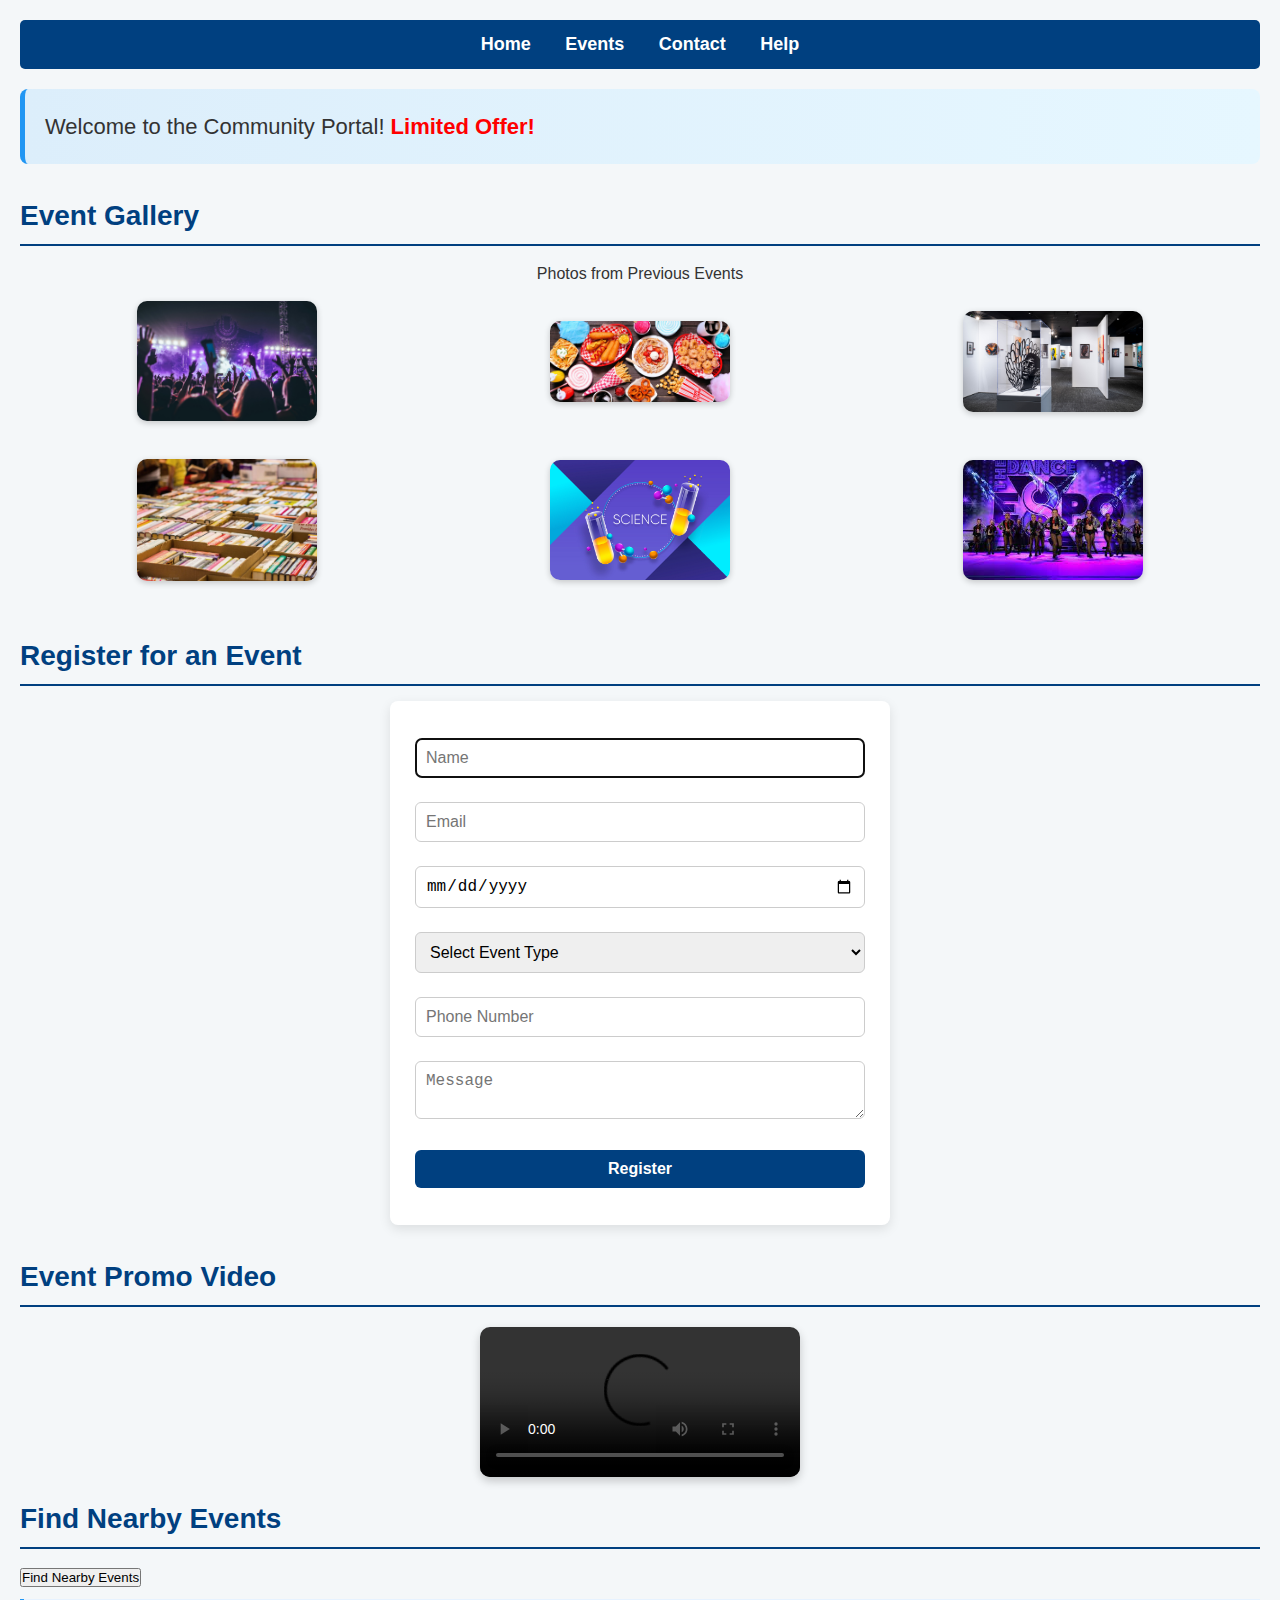
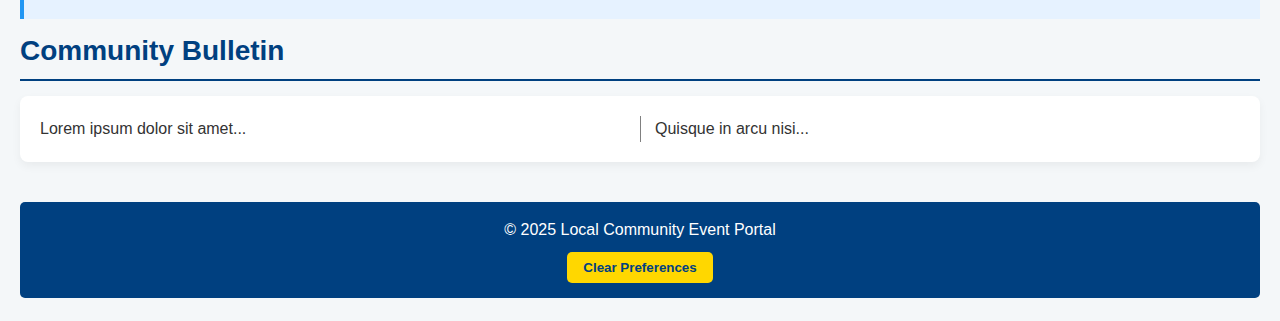
<file: Module 1 (Html,Css,js)/index.html>
<!DOCTYPE html>
<html lang="en">
<head>
  <meta charset="UTF-8" />
  <meta name="viewport" content="width=device-width, initial-scale=1.0" />
  <title>Local Community Event Portal</title>
  <link rel="stylesheet" href="styles.css">
  <script src="main.js" defer></script>
</head>
<body>

  <!-- Navigation -->
  <nav>
    <a href="#home">Home</a>
    <a href="#events">Events</a>
    <a href="#contact">Contact</a>
    <a href="help.html" target="_blank">Help</a>
  </nav>

  <!-- Main -->
  <main>
    <!-- Welcome Section -->
    <section id="home">
      <div id="welcomeBanner">Welcome to the Community Portal! <span style="color:red; font-weight:bold;">Limited Offer!</span></div>
    </section>

    <!-- Image Gallery -->
    <section id="gallery">
      <h2>Event Gallery</h2>
      <table>
        <caption>Photos from Previous Events</caption>
        <tr>
          <td><img src="music.jpg" alt="Music Fest" title="Music Fest" class="gallery-img" /></td>
          <td><img src="food.jpg" alt="Food Fair" title="Food Fair" class="gallery-img" /></td>
          <td><img src="art.jpg" alt="Art Show" title="Art Show" class="gallery-img" /></td>
        </tr>
        <tr>
          <td><img src="book.jpg" alt="Book Fair" title="Book Fair" class="gallery-img" /></td>
          <td><img src="science expo.jpg" alt="Science Expo" title="Science Expo" class="gallery-img" /></td>
          <td><img src="dance.jpg" alt="Dance Show" title="Dance Show" class="gallery-img" /></td>
        </tr>
      </table>
    </section>

    <!-- Event Registration Form -->
    <section id="events">
      <h2>Register for an Event</h2>
      <form id="eventForm">
        <input type="text" name="name" placeholder="Name" required autofocus />
        <input type="email" name="email" placeholder="Email" required />
        <input type="date" name="date" required />
        <select name="eventType" id="eventType" onchange="showFee()" required>
          <option value="">Select Event Type</option>
          <option value="music">Music</option>
          <option value="tech">Tech</option>
          <option value="sports">Sports</option>
        </select>
        <input type="text" id="phone" placeholder="Phone Number" onblur="validatePhone()" />
        <textarea name="message" placeholder="Message" onkeydown="countCharacters()" required></textarea>
        <output id="confirmation"></output>
        <button type="submit" onclick="registerEvent(event)">Register</button>
      </form>
    </section>

    <!-- Video Invite -->
    <section>
      <h2>Event Promo Video</h2>
      <video width="320" controls oncanplay="videoReady()">
        <source src="video" type="video/mp4" />
        Your browser does not support the video tag.
      </video>
      <p id="videoMsg"></p>
    </section>

    <!-- Geolocation -->
    <section>
      <h2>Find Nearby Events</h2>
      <button onclick="findEvents()">Find Nearby Events</button>
      <p id="locationOutput"></p>
    </section>

    <!-- Bulletin -->
    <section id="news">
      <h2>Community Bulletin</h2>
      <div style="column-count: 2; column-gap: 30px; column-rule: 1px solid gray;">
        <p>Lorem ipsum dolor sit amet...</p>
        <p>Quisque in arcu nisi...</p>
      </div>
    </section>
  </main>

  <!-- Footer -->
  <footer>
    <p>© 2025 Local Community Event Portal</p>
    <button onclick="clearPreferences()">Clear Preferences</button>
  </footer>

</body>
</html>
</file>
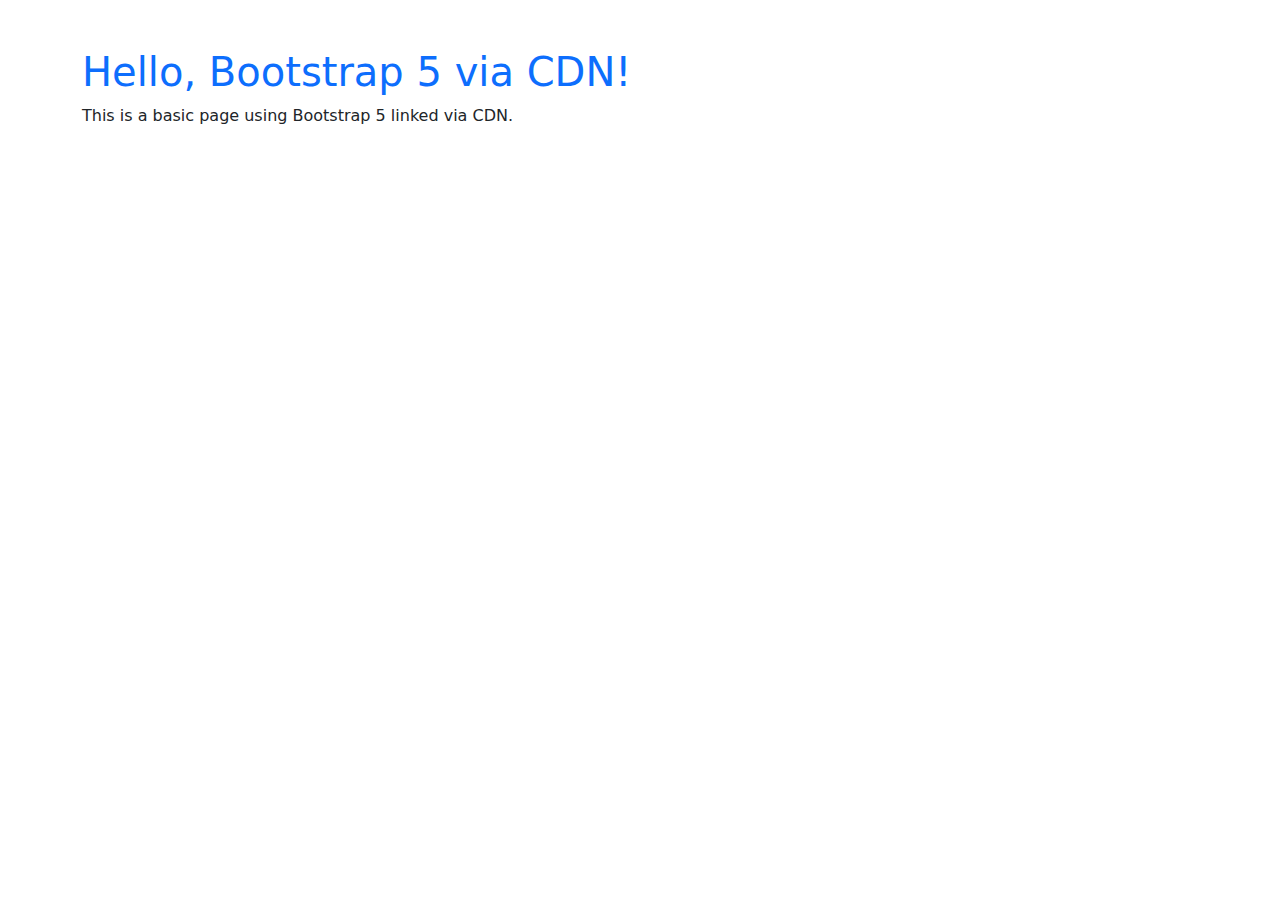
<file: Module 1 (Bootstrap)/bootstrap-5.3.6-dist/bootstrap-5.3.6-dist/bootstrap-5.3.6-dist/1.1.html>
<!DOCTYPE html>
<html lang="en">
<head>
  <meta charset="UTF-8">
  <title>Bootstrap 5 CDN Example</title>
  <!-- Bootstrap 5 CSS CDN link -->
  <link href="https://cdn.jsdelivr.net/npm/bootstrap@5.3.0/dist/css/bootstrap.min.css" rel="stylesheet">
</head>
<body>

  <div class="container mt-5">
    <h1 class="text-primary">Hello, Bootstrap 5 via CDN!</h1>
    <p>This is a basic page using Bootstrap 5 linked via CDN.</p>
  </div>

  <!-- Bootstrap 5 JS Bundle CDN (Optional for some components) -->
  <script src="https://cdn.jsdelivr.net/npm/bootstrap@5.3.0/dist/js/bootstrap.bundle.min.js"></script>
</body>
</html>
</file>
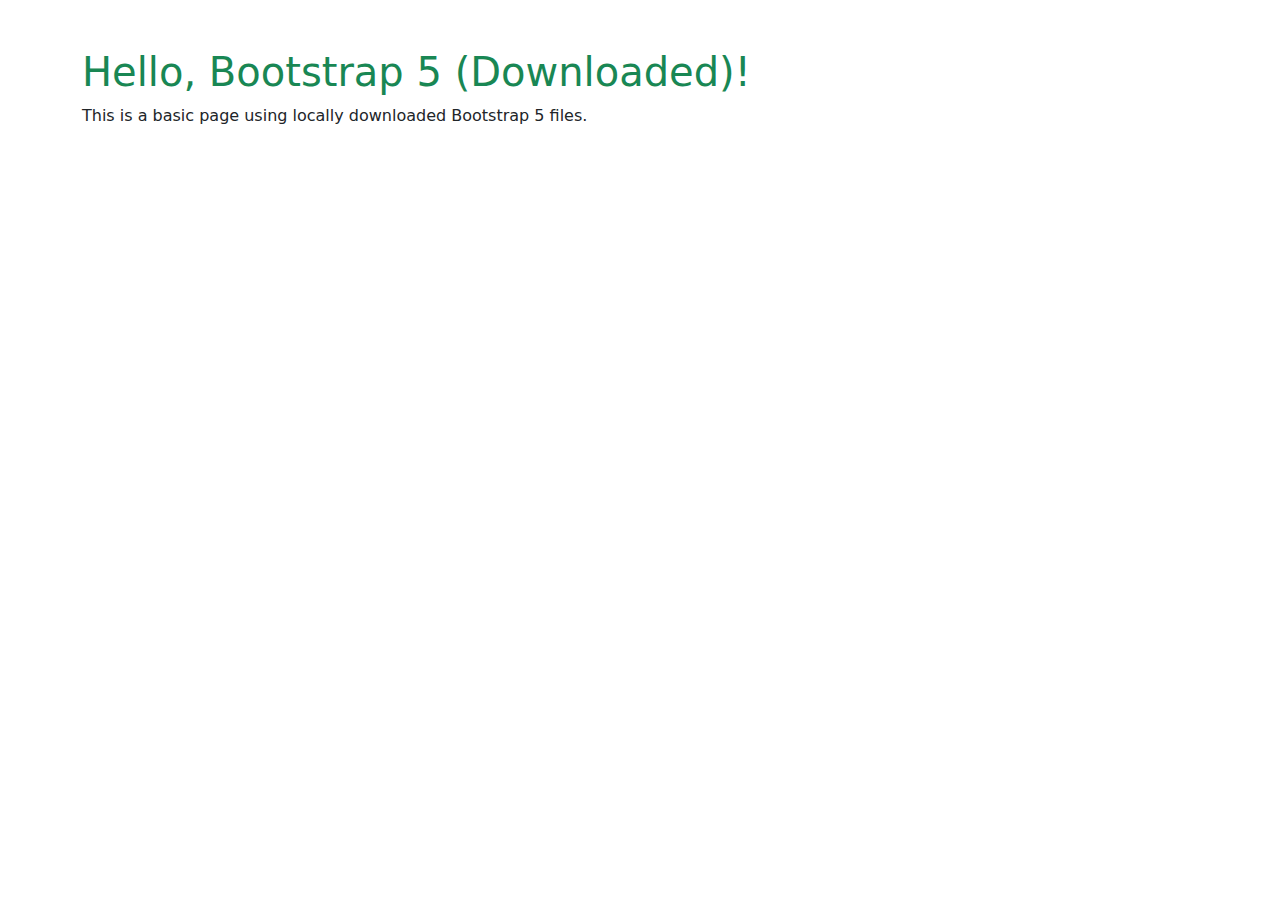
<file: Module 1 (Bootstrap)/bootstrap-5.3.6-dist/bootstrap-5.3.6-dist/bootstrap-5.3.6-dist/1.2.html>
<!DOCTYPE html>
<html lang="en">
<head>
  <meta charset="UTF-8">
  <title>Bootstrap 5 Downloaded Example</title>
  <!-- Link to your downloaded Bootstrap CSS -->
  <link rel="stylesheet" href="css/bootstrap.min.css">
</head>
<body>

  <div class="container mt-5">
    <h1 class="text-success">Hello, Bootstrap 5 (Downloaded)!</h1>
    <p>This is a basic page using locally downloaded Bootstrap 5 files.</p>
  </div>

  <!-- Link to your downloaded Bootstrap JS -->
  <script src="js/bootstrap.bundle.min.js"></script>
</body>
</html>
</file>
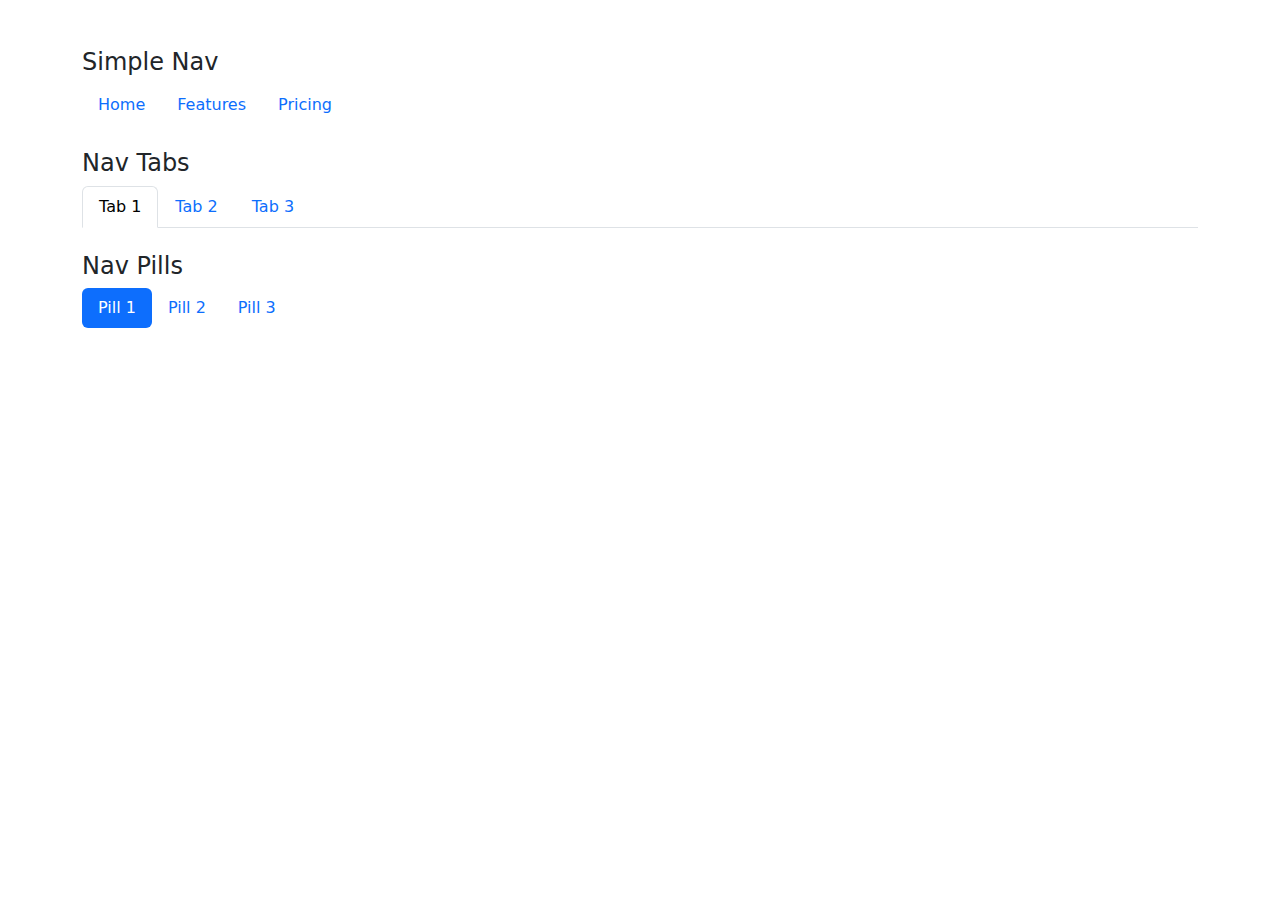
<file: Module 1 (Bootstrap)/bootstrap-5.3.6-dist/bootstrap-5.3.6-dist/bootstrap-5.3.6-dist/10.2.html>
<!DOCTYPE html>
<html lang="en">
<head>
  <meta charset="UTF-8">
  <title>Tabs and Pills</title>
  <link rel="stylesheet" href="css/bootstrap.min.css">
</head>
<body>

<div class="container mt-5">

  <h4>Simple Nav</h4>
  <ul class="nav">
    <li class="nav-item">
      <a class="nav-link active" href="#">Home</a>
    </li>
    <li class="nav-item">
      <a class="nav-link" href="#">Features</a>
    </li>
    <li class="nav-item">
      <a class="nav-link" href="#">Pricing</a>
    </li>
  </ul>

  <h4 class="mt-4">Nav Tabs</h4>
  <ul class="nav nav-tabs">
    <li class="nav-item">
      <a class="nav-link active" href="#">Tab 1</a>
    </li>
    <li class="nav-item">
      <a class="nav-link" href="#">Tab 2</a>
    </li>
    <li class="nav-item">
      <a class="nav-link" href="#">Tab 3</a>
    </li>
  </ul>

  <h4 class="mt-4">Nav Pills</h4>
  <ul class="nav nav-pills">
    <li class="nav-item">
      <a class="nav-link active" href="#">Pill 1</a>
    </li>
    <li class="nav-item">
      <a class="nav-link" href="#">Pill 2</a>
    </li>
    <li class="nav-item">
      <a class="nav-link" href="#">Pill 3</a>
    </li>
  </ul>

</div>

<script src="js/bootstrap.bundle.min.js"></script>
</body>
</html>
</file>
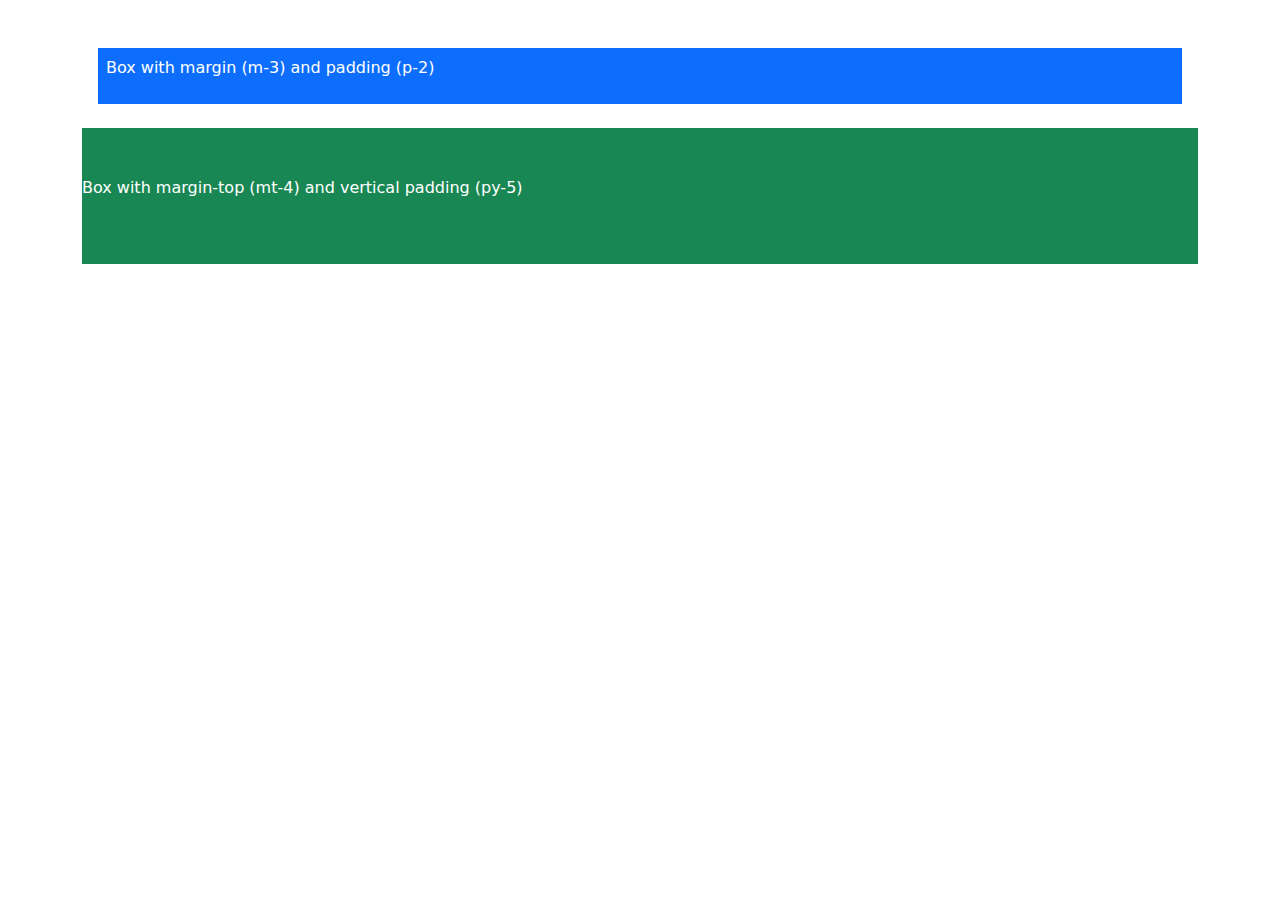
<file: Module 1 (Bootstrap)/bootstrap-5.3.6-dist/bootstrap-5.3.6-dist/bootstrap-5.3.6-dist/12.1.html>
<!DOCTYPE html>
<html lang="en">
<head>
  <meta charset="UTF-8" />
  <title>Spacing Utilities</title>
  <link rel="stylesheet" href="css/bootstrap.min.css" />
</head>
<body>

<div class="container mt-5">

  <div class="bg-primary text-white m-3 p-2">
    <p>Box with margin (m-3) and padding (p-2)</p>
  </div>

  <div class="bg-success text-white mt-4 py-5">
    <p>Box with margin-top (mt-4) and vertical padding (py-5)</p>
  </div>

</div>

<script src="js/bootstrap.bundle.min.js"></script>
</body>
</html>
</file>
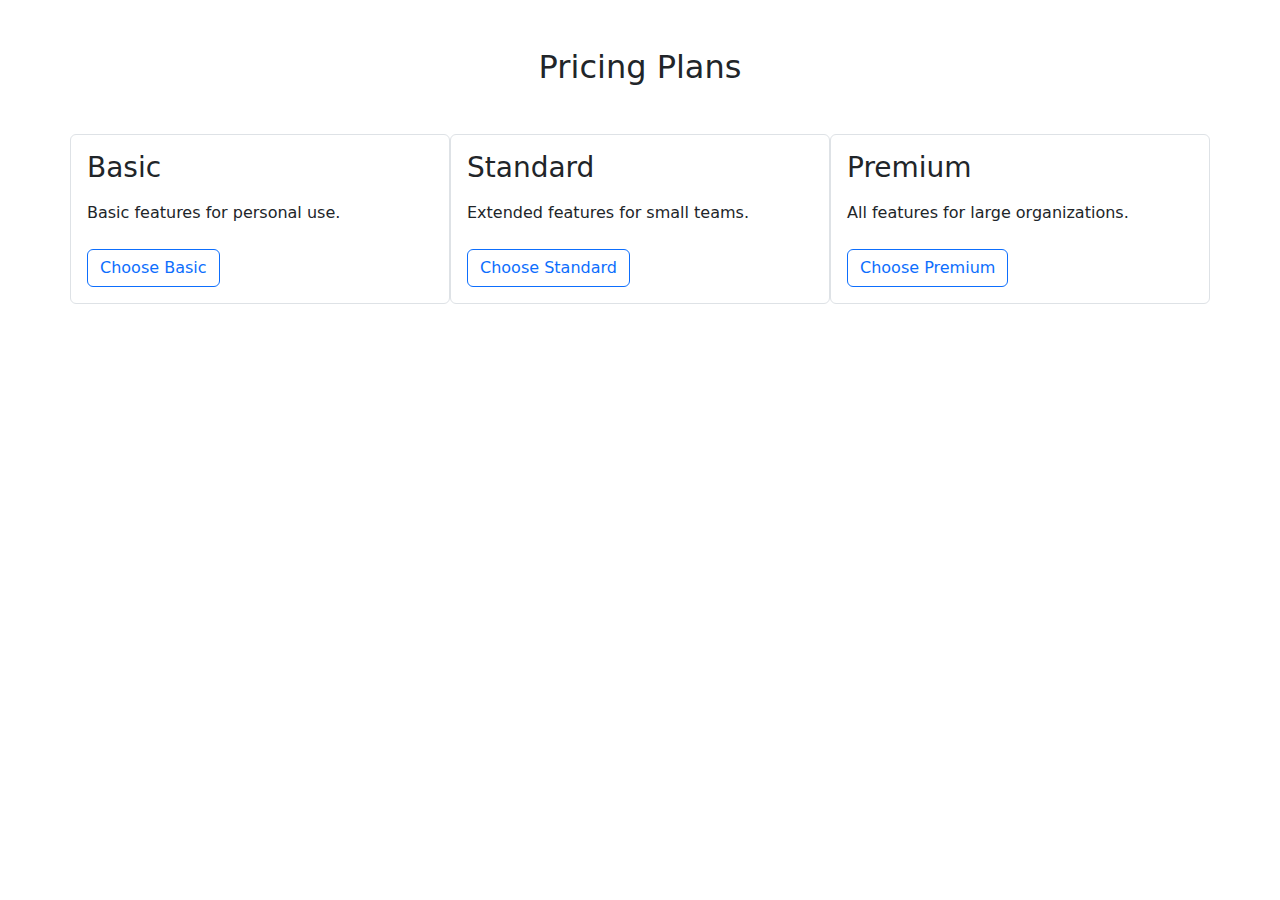
<file: Module 1 (Bootstrap)/bootstrap-5.3.6-dist/bootstrap-5.3.6-dist/bootstrap-5.3.6-dist/12.2.html>
<!DOCTYPE html>
<html lang="en">
<head>
  <meta charset="UTF-8" />
  <title>Pricing Section</title>
  <link rel="stylesheet" href="css/bootstrap.min.css" />
</head>
<body>

<div class="container mt-5">

  <h2 class="text-center mb-5">Pricing Plans</h2>

  <div class="row g-4">
    <div class="col-md-4 p-3 border rounded">
      <h3 class="mb-3">Basic</h3>
      <p class="mb-4">Basic features for personal use.</p>
      <button class="btn btn-outline-primary">Choose Basic</button>
    </div>

    <div class="col-md-4 p-3 border rounded">
      <h3 class="mb-3">Standard</h3>
      <p class="mb-4">Extended features for small teams.</p>
      <button class="btn btn-outline-primary">Choose Standard</button>
    </div>

    <div class="col-md-4 p-3 border rounded">
      <h3 class="mb-3">Premium</h3>
      <p class="mb-4">All features for large organizations.</p>
      <button class="btn btn-outline-primary">Choose Premium</button>
    </div>
  </div>

</div>

<script src="js/bootstrap.bundle.min.js"></script>
</body>
</html>
</file>
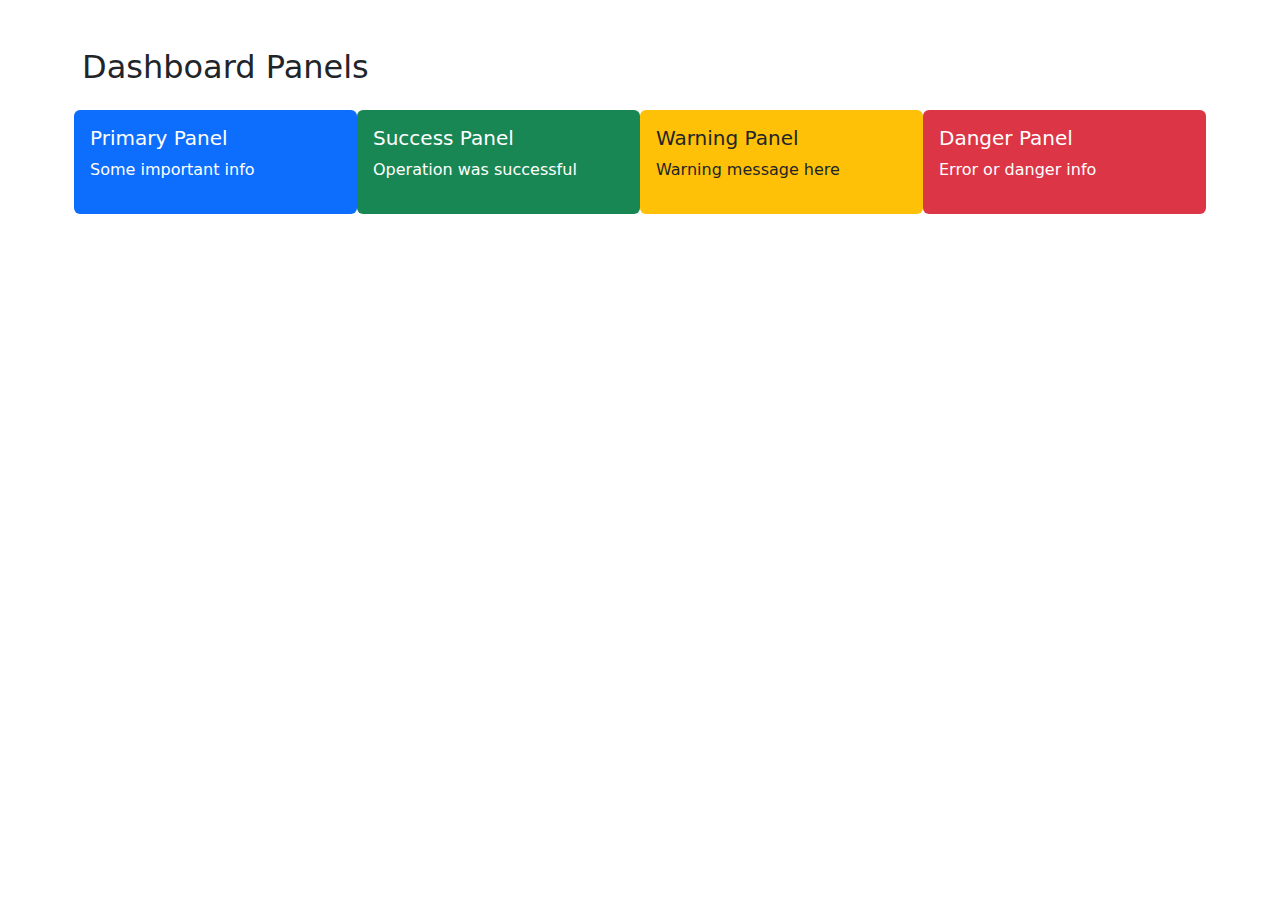
<file: Module 1 (Bootstrap)/bootstrap-5.3.6-dist/bootstrap-5.3.6-dist/bootstrap-5.3.6-dist/13.1.html>
<!DOCTYPE html>
<html lang="en">
<head>
  <meta charset="UTF-8" />
  <title>Dashboard Colors</title>
  <link rel="stylesheet" href="css/bootstrap.min.css" />
</head>
<body>

<div class="container mt-5">

  <h2 class="mb-4">Dashboard Panels</h2>

  <div class="row g-3">
    <div class="col-md-3 p-3 bg-primary text-white rounded">
      <h5>Primary Panel</h5>
      <p>Some important info</p>
    </div>
    <div class="col-md-3 p-3 bg-success text-white rounded">
      <h5>Success Panel</h5>
      <p>Operation was successful</p>
    </div>
    <div class="col-md-3 p-3 bg-warning text-dark rounded">
      <h5>Warning Panel</h5>
      <p>Warning message here</p>
    </div>
    <div class="col-md-3 p-3 bg-danger text-white rounded">
      <h5>Danger Panel</h5>
      <p>Error or danger info</p>
    </div>
  </div>

</div>

<script src="js/bootstrap.bundle.min.js"></script>
</body>
</html>
</file>
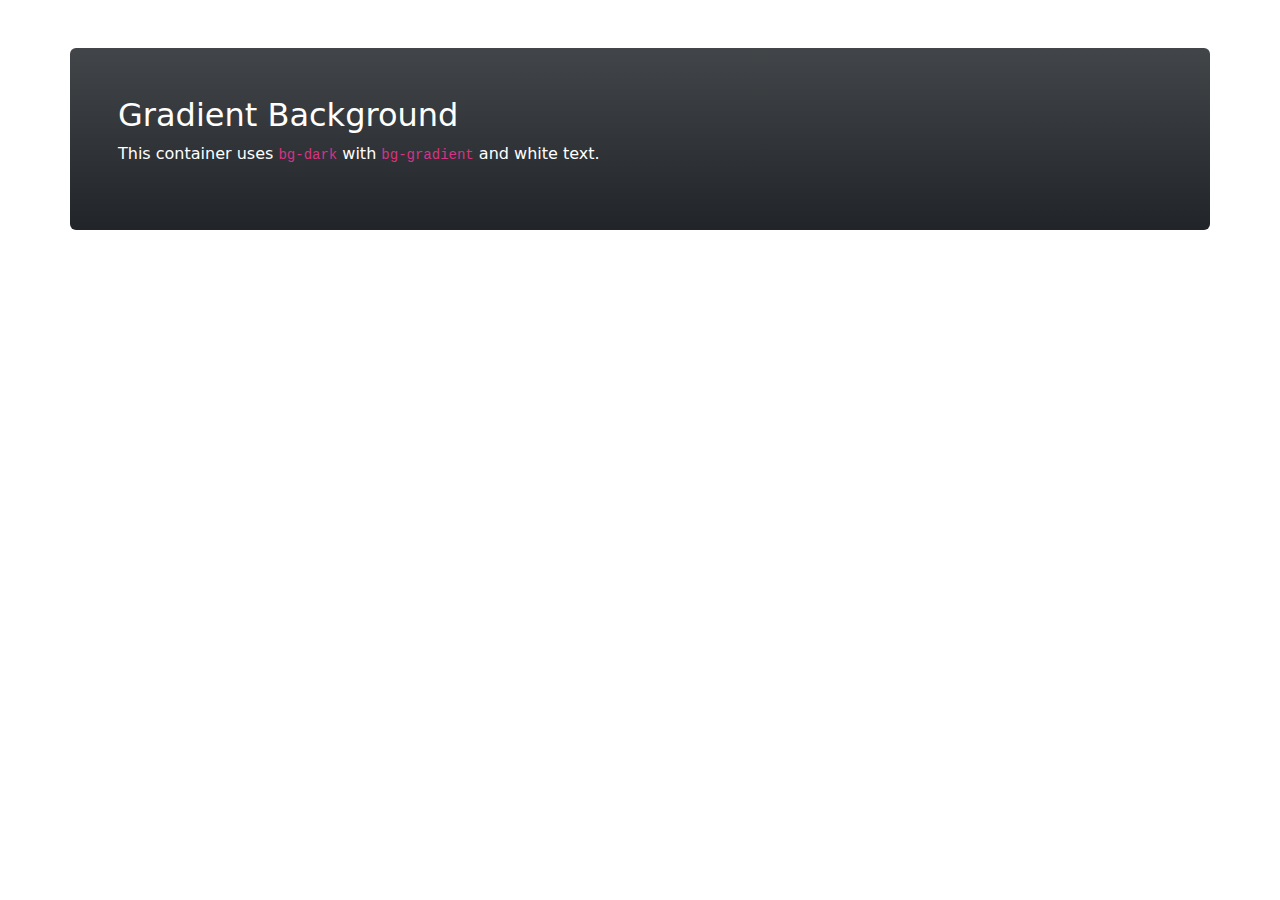
<file: Module 1 (Bootstrap)/bootstrap-5.3.6-dist/bootstrap-5.3.6-dist/bootstrap-5.3.6-dist/13.2.html>
<!DOCTYPE html>
<html lang="en">
<head>
  <meta charset="UTF-8" />
  <title>Background Gradient</title>
  <link rel="stylesheet" href="css/bootstrap.min.css" />
</head>
<body>

<div class="container mt-5 p-5 bg-dark bg-gradient text-white rounded">
  <h2>Gradient Background</h2>
  <p>This container uses <code>bg-dark</code> with <code>bg-gradient</code> and white text.</p>
</div>

<script src="js/bootstrap.bundle.min.js"></script>
</body>
</html>
</file>
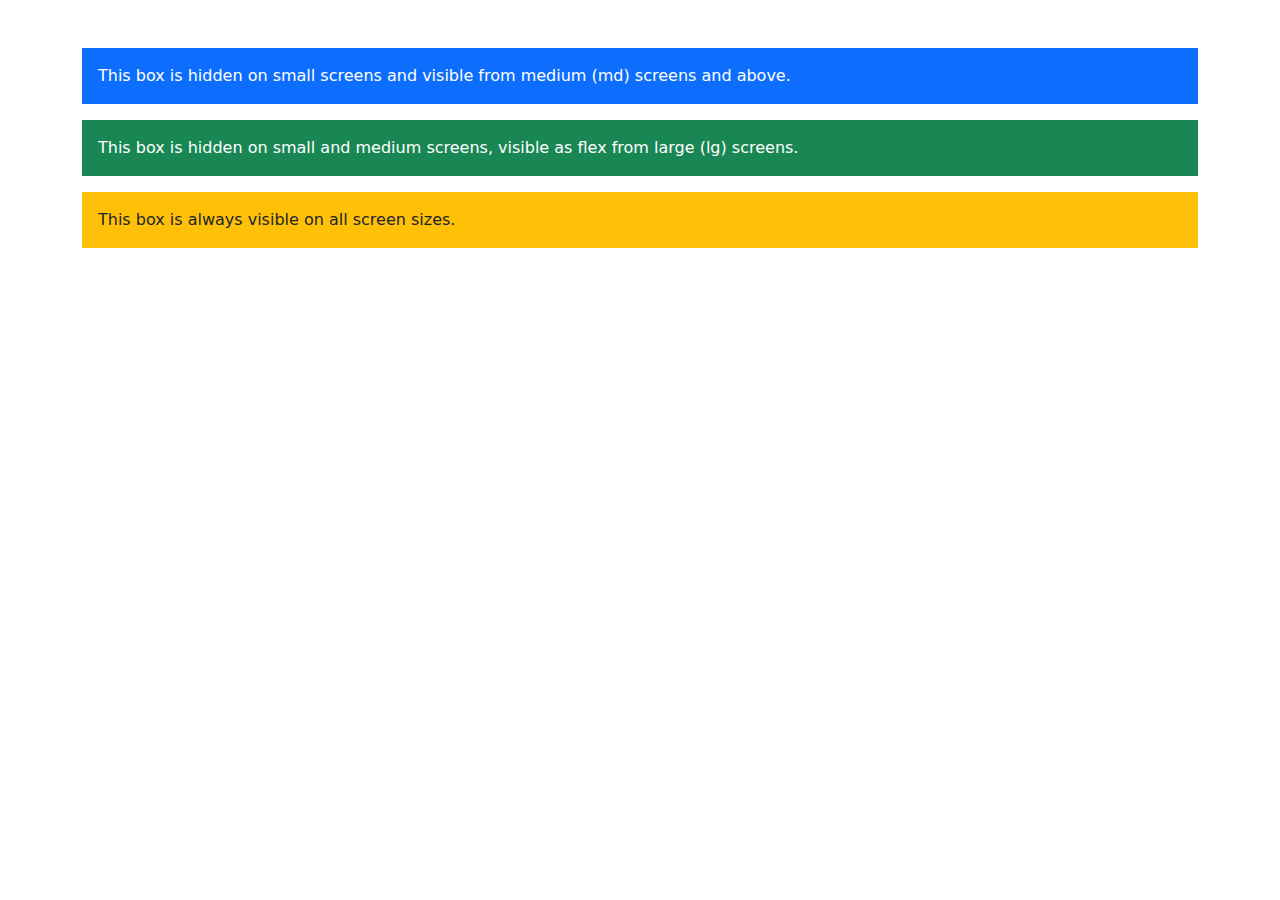
<file: Module 1 (Bootstrap)/bootstrap-5.3.6-dist/bootstrap-5.3.6-dist/bootstrap-5.3.6-dist/14.1.html>
<!DOCTYPE html>
<html lang="en">
<head>
  <meta charset="UTF-8" />
  <title>Display and Visibility</title>
  <link rel="stylesheet" href="css/bootstrap.min.css" />
</head>
<body>

<div class="container mt-5">

  <div class="bg-primary text-white p-3 mb-3 d-none d-md-block">
    This box is hidden on small screens and visible from medium (md) screens and above.
  </div>

  <div class="bg-success text-white p-3 mb-3 d-none d-lg-flex">
    This box is hidden on small and medium screens, visible as flex from large (lg) screens.
  </div>

  <div class="bg-warning text-dark p-3 mb-3">
    This box is always visible on all screen sizes.
  </div>

</div>

<script src="js/bootstrap.bundle.min.js"></script>
</body>
</html>
</file>
<file: Module 1 (Html,Css,js)/styles.css>
/* Reset and Base */
* {
  margin: 0;
  padding: 0;
  box-sizing: border-box;
}

body {
  font-family: 'Segoe UI', Tahoma, Geneva, Verdana, sans-serif;
  background: #f4f7f9;
  color: #333;
  line-height: 1.6;
  padding: 20px;
}

/* Navigation */
nav {
  background: #004080;
  padding: 10px 20px;
  text-align: center;
  margin-bottom: 20px;
  border-radius: 5px;
}

nav a {
  color: #fff;
  margin: 0 15px;
  text-decoration: none;
  font-weight: bold;
  font-size: 18px;
  transition: color 0.3s ease;
}

nav a:hover {
  color: #ffd700;
}

/* Welcome Banner */
#welcomeBanner {
  background: linear-gradient(to right, #dceefb, #e6f7ff);
  padding: 20px;
  font-size: 22px;
  border-left: 5px solid #2196F3;
  margin-bottom: 30px;
  border-radius: 8px;
}

/* Section Titles */
section h2 {
  font-size: 28px;
  margin-bottom: 15px;
  color: #004080;
  border-bottom: 2px solid #004080;
  padding-bottom: 5px;
}

/* Gallery */
#gallery table {
  width: 100%;
  border-collapse: collapse;
  margin-bottom: 30px;
}

.gallery-img {
  width: 100%;
  max-width: 180px;
  border-radius: 10px;
  box-shadow: 0 2px 6px rgba(0, 0, 0, 0.2);
  transition: transform 0.3s ease;
}

.gallery-img:hover {
  transform: scale(1.1);
}

table td {
  padding: 15px;
  text-align: center;
}

/* Form Styling */
form {
  background: #ffffff;
  padding: 25px;
  border-radius: 8px;
  box-shadow: 0 4px 12px rgba(0,0,0,0.1);
  max-width: 500px;
  margin: auto;
  margin-bottom: 30px;
}

form input,
form select,
form textarea,
form button {
  width: 100%;
  padding: 10px;
  margin: 12px 0;
  border: 1px solid #ccc;
  border-radius: 6px;
  font-size: 16px;
}

form button {
  background-color: #004080;
  color: white;
  border: none;
  cursor: pointer;
  font-weight: bold;
  transition: background-color 0.3s ease;
}

form button:hover {
  background-color: #0066cc;
}

/* Video Section */
video {
  display: block;
  margin: 20px auto;
  border-radius: 10px;
  box-shadow: 0 4px 10px rgba(0,0,0,0.2);
}

/* Location Output */
#locationOutput {
  background: #e6f2ff;
  padding: 10px;
  margin: 10px 0;
  border-left: 4px solid #2196F3;
  font-style: italic;
}

/* Bulletin */
#news div {
  padding: 20px;
  background-color: #fff;
  border-radius: 8px;
  column-count: 2;
  column-gap: 40px;
  column-rule: 1px dashed #ccc;
  box-shadow: 0 4px 10px rgba(0,0,0,0.05);
  margin-bottom: 30px;
}

/* Footer */
footer {
  background: #004080;
  color: white;
  text-align: center;
  padding: 15px;
  border-radius: 5px;
  margin-top: 40px;
}

footer button {
  margin-top: 10px;
  padding: 8px 16px;
  border: none;
  background-color: #ffd700;
  color: #004080;
  font-weight: bold;
  cursor: pointer;
  border-radius: 5px;
}

footer button:hover {
  background-color: #ffc107;
}

/* Responsive */
@media (max-width: 768px) {
  nav a {
    display: block;
    margin: 10px 0;
  }

  .gallery-img {
    max-width: 100%;
  }

  #news div {
    column-count: 1;
  }
}
</file>
